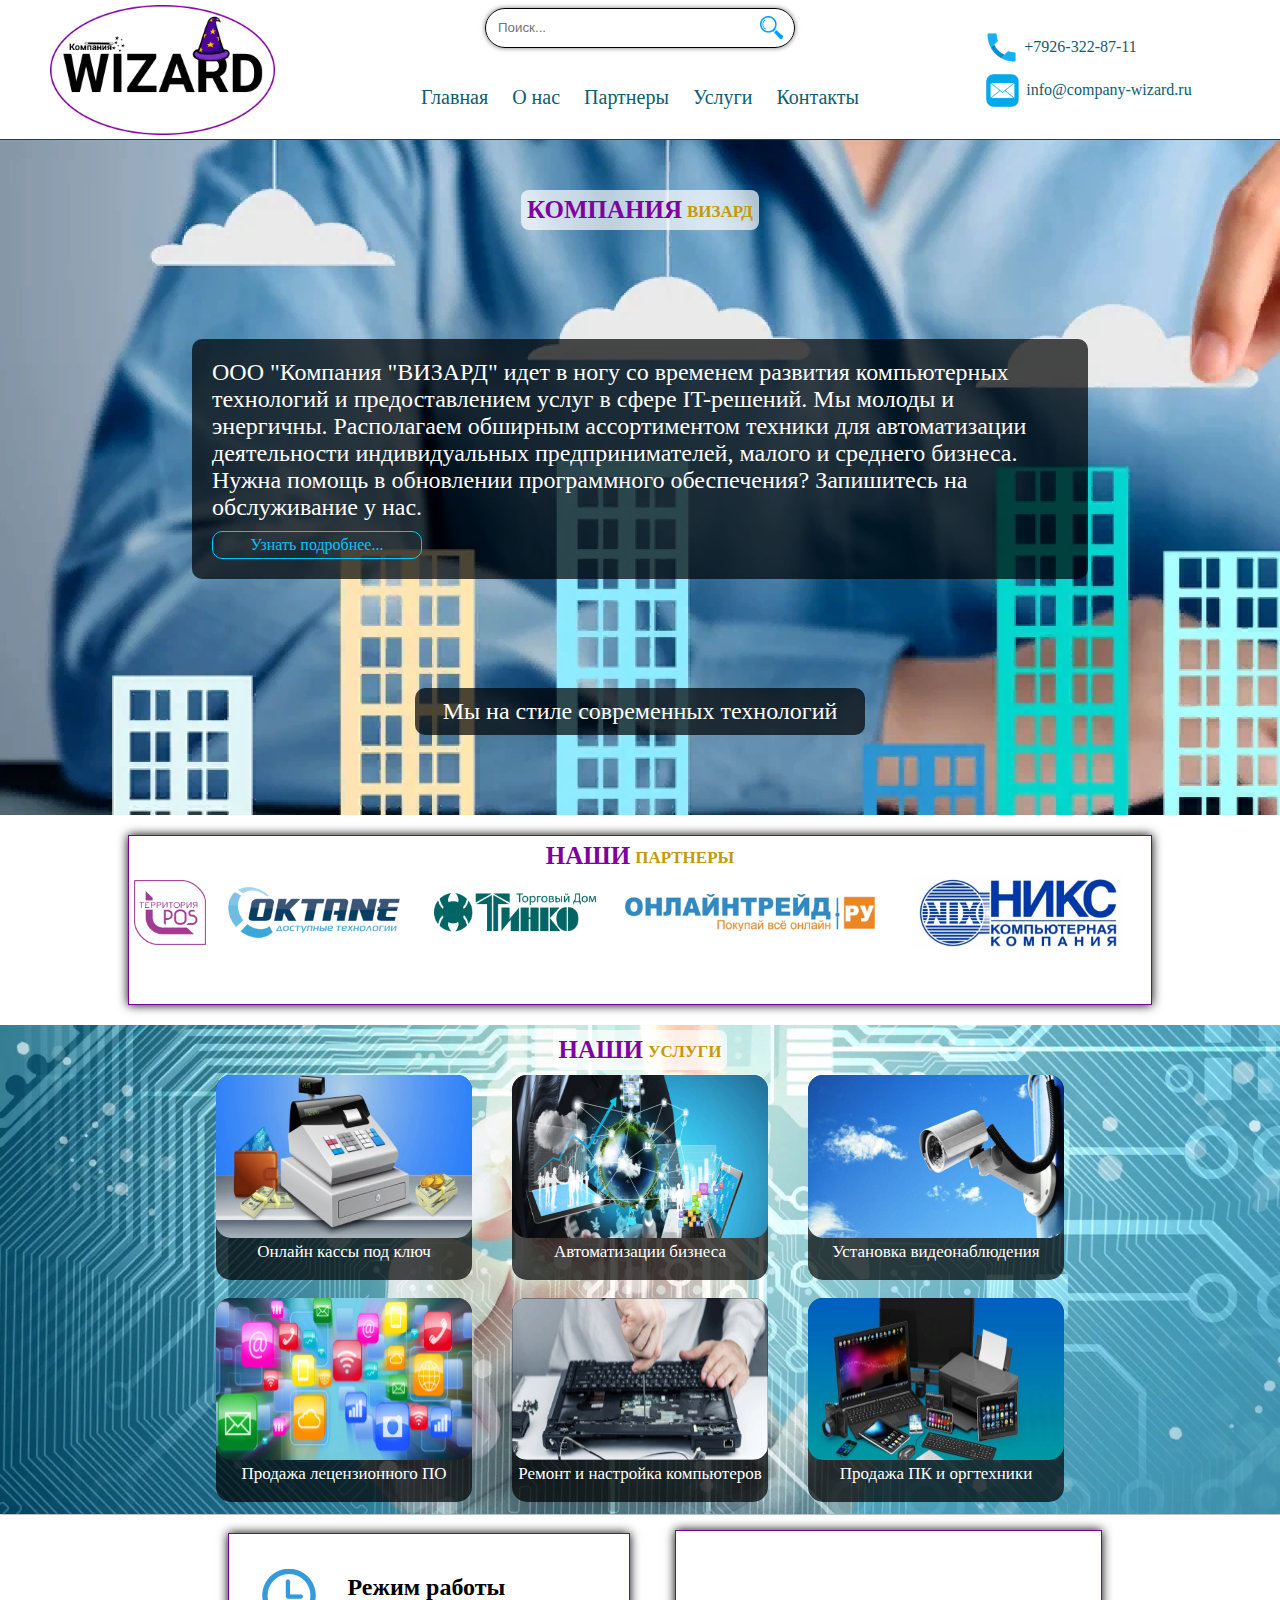
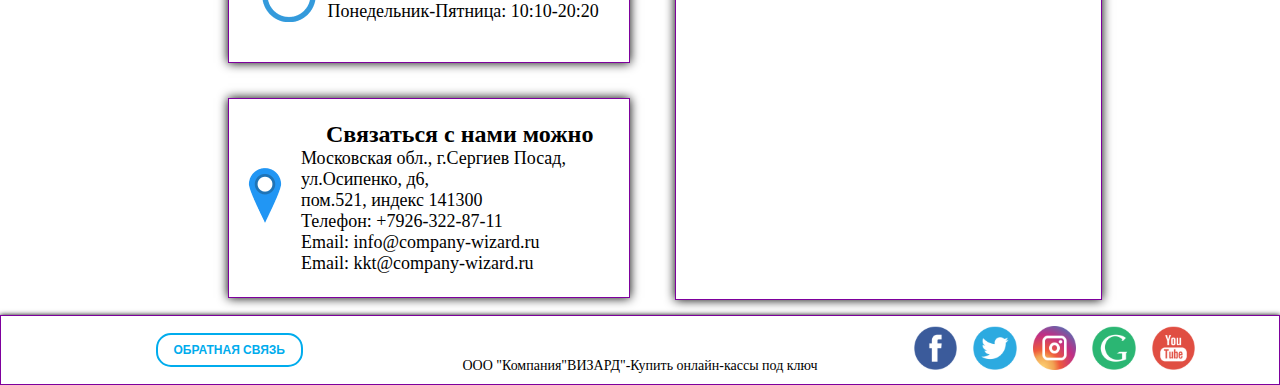
<file: index.html>
<!DOCTYPE html>
<html lang="en">
<head>
    <meta charset="UTF-8">
    <meta name="viewport" content="width=device-width, initial-scale=1.0">
    <link rel="stylesheet" href="style.css">
    <link rel="icon" href="image/favicon.ico" type="image/x-icon">
    <title>Wizard Главная</title>
</head>
<body>
    <div class="wrapper">

        <!-- Шапка -->
        <div class="header">
            <div class="header__logo">
              <a href="index.html"><img src="image/Logo.png"></a>
            </div>
            <div class="header__nav">
                <div class="header__nav__central">
                    <div class="header__seach">
                        <div class="block__seach">
                            <input type="search" name="q" placeholder="Поиск...">
                            <input type="submit" value="">
                        </div>
                    </div>
                    <div class="header__menu">
                        <div class="heder__menu">
                            <ul class="menu clearfix">
                                <li><a class="nav_link" href="index.html">Главная</a></li>
                                <li><a class="nav_link" href="about_us.html">О нас</a></li>
                                <li><a class="nav_link" href="partners.html">Партнеры</a></li>
                                <li><a class="nav_link" href="services.html">Услуги</a></li>
                                <li><a class="nav_link" href="contact.html">Контакты</a></li>
                                <div class="block__seach1">
                                    <input type="search" name="q" placeholder="Поиск...">
                                    <input type="submit" value="">
                                </div> 
                                <div class="menuToggle">
                                    <button class="nav-toggle" id="nav-toggle" type="button">
                                        <span class="nav-toggle__item">Меню</span>
                                    </button>
                                </div> 
                              </ul>
                        </div>
                    </div>                
                </div>
            </div>
            <div class="header__nav__contacts">
                <div class="header__contact__block">
                    <div class="header__contact__number">
                        <img src="image/number.png">
                        <p>+7926-322-87-11</p>
                    </div>
                    <div class="header__contact__email">
                        <img src="image/email.png">
                        <p>info@company-wizard.ru</p>
                    </div>
                </div>
            </div>

           
        </div>


        <!-- Баннер -->
        <div class="introduction">
            <div class="title">
                <p class="title__one">КОМПАНИЯ</p>
                <p class="title__two">ВИЗАРД</p>
            </div>
            <div class="introduction__inform">ООО "Компания "ВИЗАРД" идет в ногу со временем развития компьютерных технологий
                и предоставлением услуг в сфере IT-решений. Мы молоды и энергичны.
                Располагаем обширным ассортиментом техники для автоматизации деятельности
                индивидуальных предпринимателей, малого и среднего бизнеса. Нужна помощь в обновлении
                программного обеспечения? Запишитесь на обслуживание у нас.  <a href="about_us.html" class="glo">Узнать подробнее...</a>
            </div>
            <div class="introduction__tagline">Мы на стиле современных технологий</div>
        </div>

        
        <!-- Партнеры -->
        <div class="Partners">
            <div class="Partners__block">
                <div class="Partners__title">
                    <div class="title">
                        <p class="title__one">НАШИ</p>
                        <p class="title__two">ПАРТНЕРЫ</p>
                    </div>
                </div>
                <div class="Partners__image">
                    <div class="Partners__image__block">  <a href="partners.html"><img src="image/pos.png"></a></div>
                    <div class="Partners__image__block">  <a href="partners.html"><img src="image/oktane.png"></a></div>
                    <div class="Partners__image__block">  <a href="partners.html"><img src="image/тинко.png"></a></div>
                    <div class="Partners__image__block">  <a href="partners.html"><img src="image/онлаинтраид.png"></a></div>
                    <div class="Partners__image__block">  <a href="partners.html"><img src="image/никс.png"></a></div>
                </div>
            </div>
        </div>


        <!-- Услуги -->
        <div class="Services">  
                <div class="title">
                    <p class="title__one">НАШИ</p>
                    <p class="title__two">УСЛУГИ</p>
                </div>
            <div class="Services__block">
                <div class="Services__img"><a href="services.html"><img src="image/кассы.png"></a><p>Онлайн кассы под ключ</p></div>
                <div class="Services__img"><a href="services.html"><img src="image/автоматизация.png"></a><p>Автоматизации бизнеса</p></div>
                <div class="Services__img"><a href="services.html"><img src="image/видеокамеры.png"></a><p>Установка видеонаблюдения</p></div>
                <div class="Services__img"><a href="services.html"><img src="image/по.png"></a><p>Продажа лецензионного ПО</p></div>
                <div class="Services__img"><a href="services.html"><img src="image/ремонт.png"></a><p>Ремонт и настройка компьютеров</p></div>
                <div class="Services__img"><a href="services.html"><img src="image/продажа.png"></a><p>Продажа ПК и оргтехники</p></div>
            </div>
        </div>


        <!-- Контакты -->
        <div class="Contacts">
            <div class="Contacts__block">
                <div class="Contacts__information">
                    <div class="operatingmode">
                        <div class="operatingmode__icon">
                            <img src="image/time.png">
                        </div>
                        <div class="operatingmode__title">
                            <h2>Режим работы</h2>
                            <p>Понедельник-Пятница: 10:10-20:20</p>
                        </div>
                    </div>
                    <div class="communication">
                        <div class="communication__icon">
                            <img src="image/dot.png">
                        </div>
                        <div class="communication__title">
                            <h2>Связаться с нами можно</h2>
                            <p>Московская обл., г.Сергиев Посад, ул.Осипенко, д6,</p>
                            <p>пом.521, индекс 141300</p>
                            <p>Телефон: +7926-322-87-11</p>
                            <p>Email: info@company-wizard.ru</p>
                            <p>Email: kkt@company-wizard.ru</p>
                        </div>
                    </div>
                </div>
                <div class="Contacts__map">
                    <div class="Contacts__map__block" style="max-width: 600px;">
                        <script type="text/javascript" charset="utf-8" async src="https://api-maps.yandex.ru/services/constructor/1.0/js/?um=constructor%3Adc5839a50ec15c1c537e06b3ffe574f67322983a05fea63e01e206985b04cacf&amp;width=100%&amp;height=368&amp;lang=ru_RU&amp;scroll=true"></script>
                    </div>
                </div>
            </div>
        </div>



        <!--Подвал -->
        <div class="Footer">
                <div class="Feedback">
                    <div class="Feedback__button">
                       <a href="javascript:PopUpShow()"> <button class="mail-btn" type="submit">Обратная связь</button></a>
                    </div>
                </div>
                <div class="Copyright">
                    <p>ООО "Компания"ВИЗАРД"-Купить онлайн-кассы под ключ </p>
                </div>
                <div class="Social_networks">
                    <ul>
                        <li class="icon facebook"><a href="https://ru-ru.facebook.com/"><img src="image/facebook.svg" class="iconr"></a></li>
                        <li class="icon twitter"><a href="https://twitter.com/explore"><img src="image/twitter.svg" class="iconr"></a></li>
                        <li class="icon instagram"><a href="https://www.instagram.com/"><img src="image/instagram.svg" class="iconr"></a></li>
                        <li class="icon google"><a href="https://www.google.com/intl/ru/gmail/about/"><img src="image/google.svg" class="iconr"></a></li>
                        <li class="icon youtube"><a href="https://www.youtube.com/"><img src="image/youtube.svg" class="iconr"></a></li>
                    </ul>
                </div>
        </div>



    
        <!-- Всплывающее окно обратной связи  -->
        <div class="Feedback__form" id="form1">
            <div class="Feedback__form__content">
                <div class="Feedback__form__close">
                    <a href="javascript:PopUpHide()"><img src="image/close.png"></a>
                </div>
                <div class="Feedback__form__input">
                    <p>Имя</p>
                    <input id="name" class="txt" name="name" type="name" placeholder=" ">
                    <p>E-mail </p>
                    <input id="email" class="txt" name="email" type="email" placeholder=" "> 
                    <p>Телефон</p>
                    <input id="phone" class="txt" name="phone" type="phone" placeholder=" "> 
                    <p>Тема</p>
                    <input id="phone" class="txt" name="phone" type="phone" placeholder=" "> 
                    <p>Сообщение</p>
                    <textarea id="msg" class="txtarea" name="msg" placeholder=" "></textarea>
                    <br>
                    <a href="#" class="glo">Отправить</a>
                </div>
            </div>
        </div>
       

    </div>
</body>
<script src="https://ajax.googleapis.com/ajax/libs/jquery/3.1.1/jquery.min.js"></script>
<script src="main.js"></script>
<script>

    // Всплывающее окно обратной связи
   $(document).ready(function(){
    PopUpHide();
    });
    function PopUpShow(){
        $("#form1").show();
    }
    function PopUpHide(){
        $("#form1").hide();
    }
    
</script>
</html>
</file>
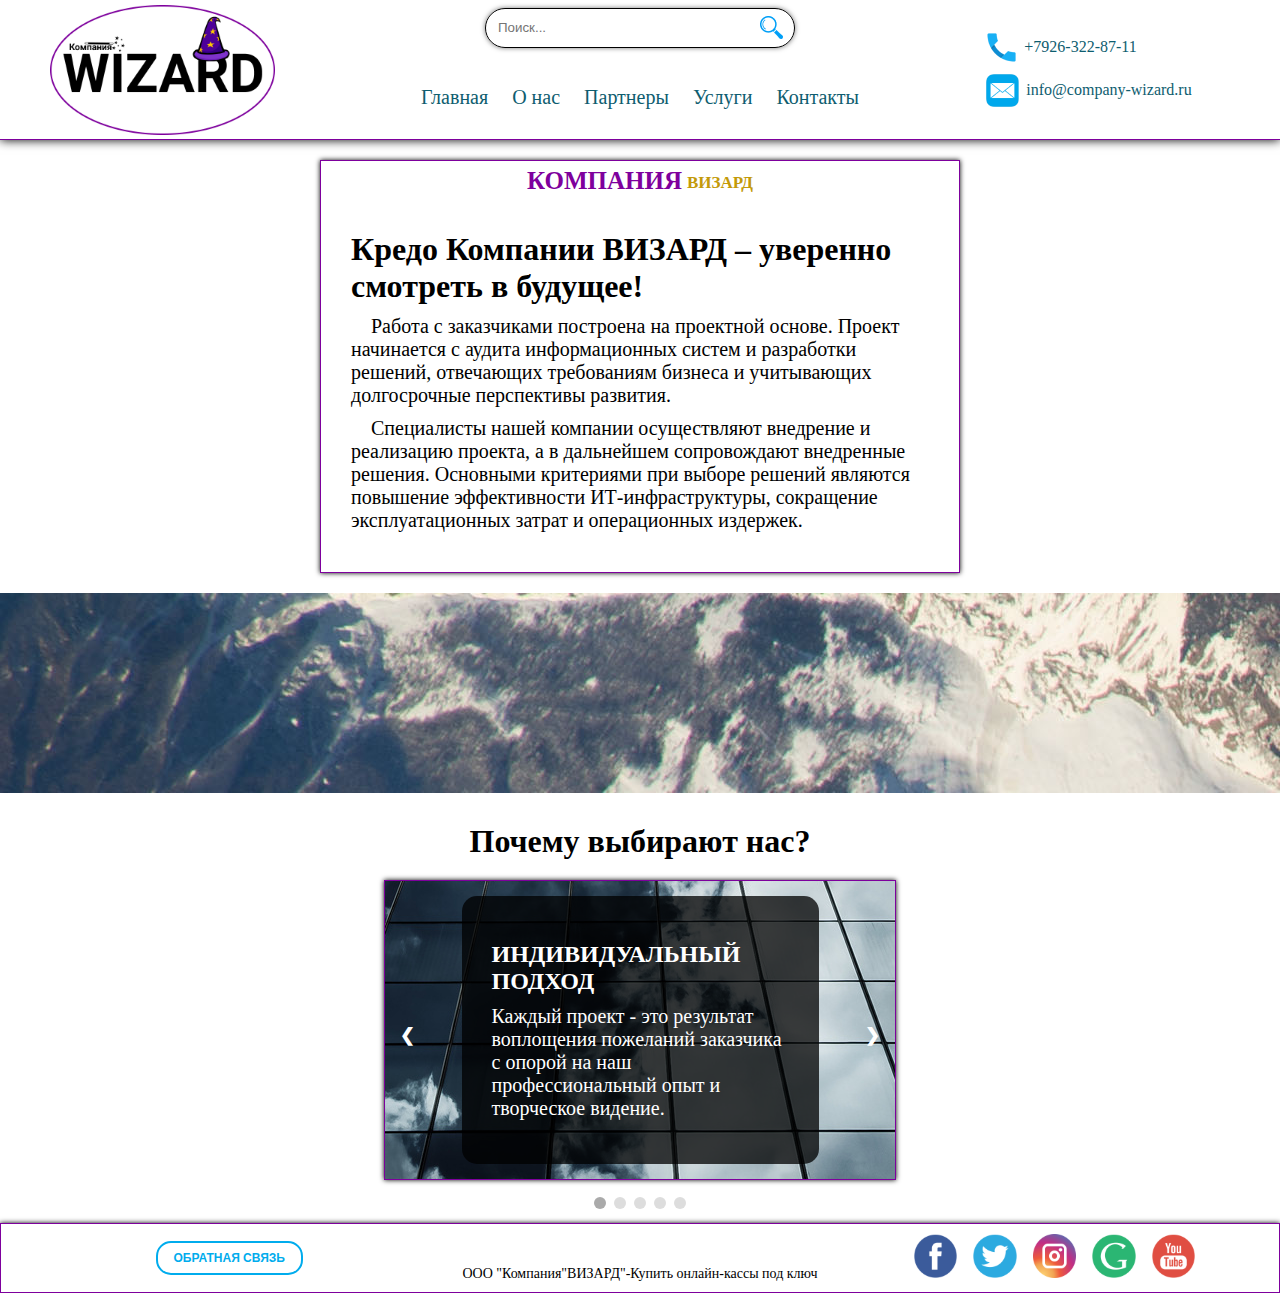
<file: about_us.html>
<!DOCTYPE html>
<html lang="en">
<head>
    <meta charset="UTF-8">
    <meta name="viewport" content="width=device-width, initial-scale=1.0">
    <link rel="icon" href="image/favicon.ico" type="image/x-icon">
    <link rel="stylesheet" href="style.css">
    <title>О нас</title>
</head>
<body>
    <div class="wrapper">

         <!-- Шапка -->
         <div class="header">
            <div class="header__logo">
              <a href="index.html"><img src="image/Logo.png"></a>
            </div>
            <div class="header__nav">
                <div class="header__nav__central">
                    <div class="header__seach">
                        <div class="block__seach">
                            <input type="search" name="q" placeholder="Поиск...">
                            <input type="submit" value="">
                        </div>
                    </div>
                    <div class="header__menu">
                        <div class="heder__menu">
                            <ul class="menu clearfix">
                                <li><a class="nav_link" href="index.html">Главная</a></li>
                                <li><a class="nav_link" href="about_us.html">О нас</a></li>
                                <li><a class="nav_link" href="partners.html">Партнеры</a></li>
                                <li><a class="nav_link" href="services.html">Услуги</a></li>
                                <li><a class="nav_link" href="contact.html">Контакты</a></li>
                                <div class="block__seach1">
                                    <input type="search" name="q" placeholder="Поиск...">
                                    <input type="submit" value="">
                                </div>
                              </ul>
                        </div>
                    </div>                
                </div>
            </div>
            <div class="header__nav__contacts">
                <div class="header__contact__block">
                    <div class="header__contact__number">
                        <img src="image/number.png">
                        <p>+7926-322-87-11</p>
                    </div>
                    <div class="header__contact__email">
                        <img src="image/email.png">
                        <p>info@company-wizard.ru</p>
                    </div>
                </div>
            </div>

            
            <div class="menuToggle">
                <a href="#"><img src="image/menu.png"></a>
            </div> 
        </div>


        <!-- О нас -->
        <div class="About_us">
            <div class="About_us__content">
                <div class="About_us__title">
                    <div class="title">
                        <p class="title__one">КОМПАНИЯ</p>
                        <p class="title__two">ВИЗАРД</p>
                    </div>
                </div>
                <div class="About_us__text">
                    <h1>Кредо Компании ВИЗАРД – уверенно смотреть в будущее!</h1>
                    <p>Работа с заказчиками построена на проектной основе.
                     Проект начинается с аудита информационных систем и разработки решений,
                    отвечающих требованиям бизнеса и учитывающих долгосрочные перспективы развития.</p>
                    <p>Специалисты нашей компании осуществляют внедрение и реализацию проекта,
                     а в дальнейшем сопровождают внедренные решения. Основными критериями при выборе 
                     решений являются повышение эффективности ИТ-инфраструктуры, сокращение эксплуатационных
                    затрат и операционных издержек.</p>
                </div>
            </div>
        </div>

        <!-- Панорама -->
        <div class="View"></div>

        <!-- Слайдер" -->
        <div class="Choose_us">
            <div class="Choose_us_title">
                <h1>Почему выбирают нас?</h1>
            </div>
            <div class="slider">
                <div class="item">
                    <div class="slider__block">
                        <div class="slider__block__ramka">
                            <h2>ИНДИВИДУАЛЬНЫЙ ПОДХОД</h2>
                            <p>Каждый проект - это результат воплощения пожеланий заказчика с опорой на
                            наш профессиональный опыт и творческое видение.</p>
                        </div>
                    </div>
                </div>
                <div class="item">
                    <div class="slider__block">
                        <div class="slider__block__ramka">
                            <h2>ДОСТУПНЫЕ ЦЕНЫ</h2>
                            <p>Мы исходим из тех задач, которые перед нами ставит клиент.
                             Думаем о том, как рационально использовать бюджет на реализацию и
                             создать уникальный дизайн под конкретную задачу.</p>
                        </div>
                    </div>
                </div>
                <div class="item">
                    <div class="slider__block">
                        <div class="slider__block__ramka">
                            <h2>КРЕАТИВНЫЕ ИДЕИ</h2>
                            <p>В каждом нашем проекте заложен уникальный смысл и авторская идея.
                                И поэтому среди наших работ Вы не найдете двух одинаковых зданий или интерьеров.
                                Создавая различные проекты для людей, мы меняем их жизнь к лучшему.</p>
                        </div>
                    </div>
                </div>
                <div class="item">
                    <div class="slider__block">
                        <div class="slider__block__ramka">
                            <h2>ПРОФЕССИОНАЛИЗМ</h2>
                            <p>У нас высокопрофессиональная команда архитекторов, дизайнеров.
                                Ваш проект в надежных руках.</p>
                        </div>
                    </div>
                </div>
                <div class="item">
                    <div class="slider__block">
                        <div class="slider__block__ramka">
                            <h2>СОБЛЮДЕНИЕ СРОКОВ</h2>
                            <p>Одним из наиболее важных критериев в работе над проектом является
                             соблюдение оговоренных сроков на проектирование и реализацию проекта.</p>
                        </div>
                    </div>
                </div>
            
                <a class="prev" onclick="minusSlide()">&#10094;</a>
                <a class="next" onclick="plusSlide()">&#10095;</a>
            </div>
            
            <div class="slider-dots">
                <span class="slider-dots_item" onclick="currentSlide(1)"></span> 
                <span class="slider-dots_item" onclick="currentSlide(2)"></span> 
                <span class="slider-dots_item" onclick="currentSlide(3)"></span>
                <span class="slider-dots_item" onclick="currentSlide(4)"></span> 
                <span class="slider-dots_item" onclick="currentSlide(5)"></span> 

            </div>
        </div>

        <!--Подвал -->
        <div class="Footer">
            <div class="Feedback">
                <div class="Feedback__button">
                    <a href="javascript:PopUpShow()"> <button class="mail-btn" type="submit">Обратная связь</button></a>
                </div>
            </div>
            <div class="Copyright">
                <p>ООО "Компания"ВИЗАРД"-Купить онлайн-кассы под ключ </p>
            </div>
            <div class="Social_networks">
                <ul>
                    <li class="icon facebook"><a href="https://ru-ru.facebook.com/"><img src="image/facebook.svg" class="iconr"></a></li>
                    <li class="icon twitter"><a href="https://twitter.com/explore"><img src="image/twitter.svg" class="iconr"></a></li>
                    <li class="icon instagram"><a href="https://www.instagram.com/"><img src="image/instagram.svg" class="iconr"></a></li>
                    <li class="icon google"><a href="https://www.google.com/intl/ru/gmail/about/"><img src="image/google.svg" class="iconr"></a></li>
                    <li class="icon youtube"><a href="https://www.youtube.com/"><img src="image/youtube.svg" class="iconr"></a></li>
                </ul>
            </div>
        </div>

        <!-- Всплывающее окно обратной связи  -->
        <div class="Feedback__form" id="form1">
            <div class="Feedback__form__content">
                <div class="Feedback__form__close">
                    <a href="javascript:PopUpHide()"><img src="image/close.png"></a>
                </div>
                <div class="Feedback__form__input">
                    <p>Имя</p>
                    <input id="name" class="txt" name="name" type="name" placeholder=" ">
                    <p>E-mail </p>
                    <input id="email" class="txt" name="email" type="email" placeholder=" "> 
                    <p>Телефон</p>
                    <input id="phone" class="txt" name="phone" type="phone" placeholder=" "> 
                    <p>Тема</p>
                    <input id="phone" class="txt" name="phone" type="phone" placeholder=" "> 
                    <p>Сообщение</p>
                    <textarea id="msg" class="txtarea" name="msg" placeholder=" "></textarea>
                    <br>
                    <a href="#" class="glo">Отправить</a>
                </div>
            </div>
        </div>
   
    </div>
</body>
<script src="https://ajax.googleapis.com/ajax/libs/jquery/3.1.1/jquery.min.js"></script>
<script src="main.js"></script>
<script>
    $(document).ready(function(){
        PopUpHide();
    });
    function PopUpShow(){
        $("#form1").show();
    }
    function PopUpHide(){
        $("#form1").hide();
    }
</script>
</html>
</file>
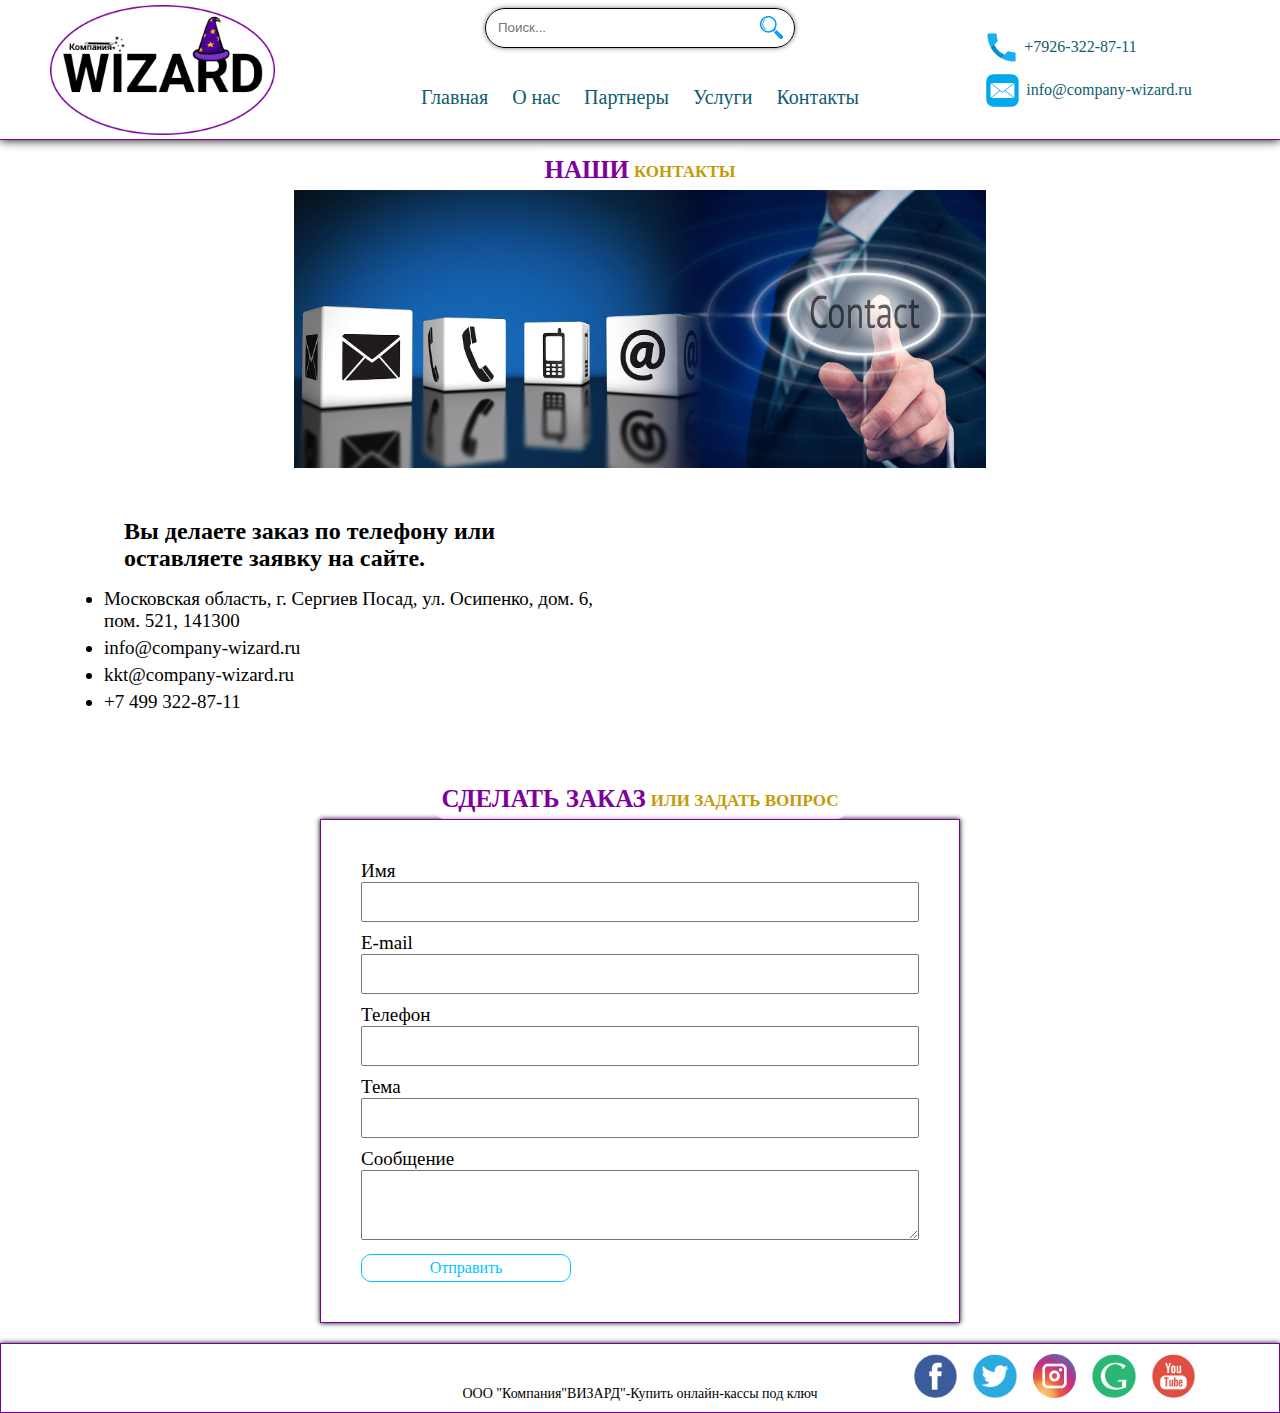
<file: contact.html>
<!DOCTYPE html>
<html lang="en">
<head>
    <meta charset="UTF-8">
    <meta name="viewport" content="width=device-width, initial-scale=1.0">
    <link rel="stylesheet" href="style.css">
    <link rel="icon" href="image/favicon.ico" type="image/x-icon">
    <title>О нас</title>
</head>
<body>
    <div class="wrapper">

         <!-- Шапка -->
         <div class="header">
            <div class="header__logo">
              <a href="index.html"><img src="image/Logo.png"></a>
            </div>
            <div class="header__nav">
                <div class="header__nav__central">
                    <div class="header__seach">
                        <div class="block__seach">
                            <input type="search" name="q" placeholder="Поиск...">
                            <input type="submit" value="">
                        </div>
                    </div>
                    <div class="header__menu">
                        <div class="heder__menu">
                            <ul class="menu clearfix">
                                <li><a class="nav_link" href="index.html">Главная</a></li>
                                <li><a class="nav_link" href="about_us.html">О нас</a></li>
                                <li><a class="nav_link" href="partners.html">Партнеры</a></li>
                                <li><a class="nav_link" href="services.html">Услуги</a></li>
                                <li><a class="nav_link" href="contact.html">Контакты</a></li>
                                <div class="block__seach1">
                                    <input type="search" name="q" placeholder="Поиск...">
                                    <input type="submit" value="">
                                </div>
                              </ul>
                        </div>
                    </div>                
                </div>
            </div>
            <div class="header__nav__contacts">
                <div class="header__contact__block">
                    <div class="header__contact__number">
                        <img src="image/number.png">
                        <p>+7926-322-87-11</p>
                    </div>
                    <div class="header__contact__email">
                        <img src="image/email.png">
                        <p>info@company-wizard.ru</p>
                    </div>
                </div>
            </div>

            
            <div class="menuToggle">
                <a href="#"><img src="image/menu.png"></a>
            </div> 
        </div>



        <div class="Our_services__title">
            <div class="title">
                <p class="title__one">НАШИ</p>
                <p class="title__two">КОНТАКТЫ</p>
            </div>
        </div>
        <!-- Наши контакты -->
        <div class="Location">
            <div class="Location__block">
                <div class="Location__image">
                    <img src="image/Contact.jpg">
                </div>

                <div class="Location__address">
                    <div class="Location__address__text">
                        <h2>Вы делаете заказ по телефону или оставляете заявку на сайте.</h2>
                        <ul>
                            <li>Московская область, г. Сергиев Посад, ул. Осипенко, дом. 6, пом. 521, 141300</li>
                            <li>info@company-wizard.ru</li>
                            <li>kkt@company-wizard.ru</li>
                            <li>+7 499 322-87-11</li>
                        </ul>
                    </div>
                    <div class="Location__address__map"> 
                        <script type="text/javascript" charset="utf-8" async src="https://api-maps.yandex.ru/services/constructor/1.0/js/?um=constructor%3Adc5839a50ec15c1c537e06b3ffe574f67322983a05fea63e01e206985b04cacf&amp;width=100%&amp;height=250&amp;lang=ru_RU&amp;scroll=true"></script>
                    </div>
                </div>
            </div>
        </div>

        <!-- обратная связь -->
        <div class="Our_services__title">
            <div class="title">
                <p class="title__one">СДЕЛАТЬ ЗАКАЗ</p>
                <p class="title__two">ИЛИ ЗАДАТЬ ВОПРОС</p>
            </div>
        </div>

        <div class="Request">
            <div class="Request__form">
                <p>Имя</p>
                <input id="name" class="txt" name="name" type="name" placeholder=" ">
                <p>E-mail </p>
                <input id="email" class="txt" name="email" type="email" placeholder="">
                <p>Телефон</p>
                <input id="phone" class="txt" name="phone" type="phone" placeholder=" "> 
                <p>Тема</p>
                <input id="phone" class="txt" name="phone" type="phone" placeholder=" "> 
                <p>Сообщение</p>
                <textarea id="msg" class="txtarea" name="msg" placeholder=" "></textarea>
                <br>
                <a href="#" class="glo">Отправить</a>
            </div>
        </div>

        
        <!--Подвал -->
        <div class="Footer">
            <div class="Feedback">
                <div class="Feedback__button">
                  
                </div>
            </div>
            <div class="Copyright">
                <p>ООО "Компания"ВИЗАРД"-Купить онлайн-кассы под ключ </p>
            </div>
            <div class="Social_networks">
                <ul>
                    <li class="icon facebook"><a href="https://ru-ru.facebook.com/"><img src="image/facebook.svg" class="iconr"></a></li>
                    <li class="icon twitter"><a href="https://twitter.com/explore"><img src="image/twitter.svg" class="iconr"></a></li>
                    <li class="icon instagram"><a href="https://www.instagram.com/"><img src="image/instagram.svg" class="iconr"></a></li>
                    <li class="icon google"><a href="https://www.google.com/intl/ru/gmail/about/"><img src="image/google.svg" class="iconr"></a></li>
                    <li class="icon youtube"><a href="https://www.youtube.com/"><img src="image/youtube.svg" class="iconr"></a></li>
                </ul>
            </div>
        </div>
    </div>
</body>
<script src="https://ajax.googleapis.com/ajax/libs/jquery/3.1.1/jquery.min.js"></script>
<script src="main.js"></script>

</html>
</file>
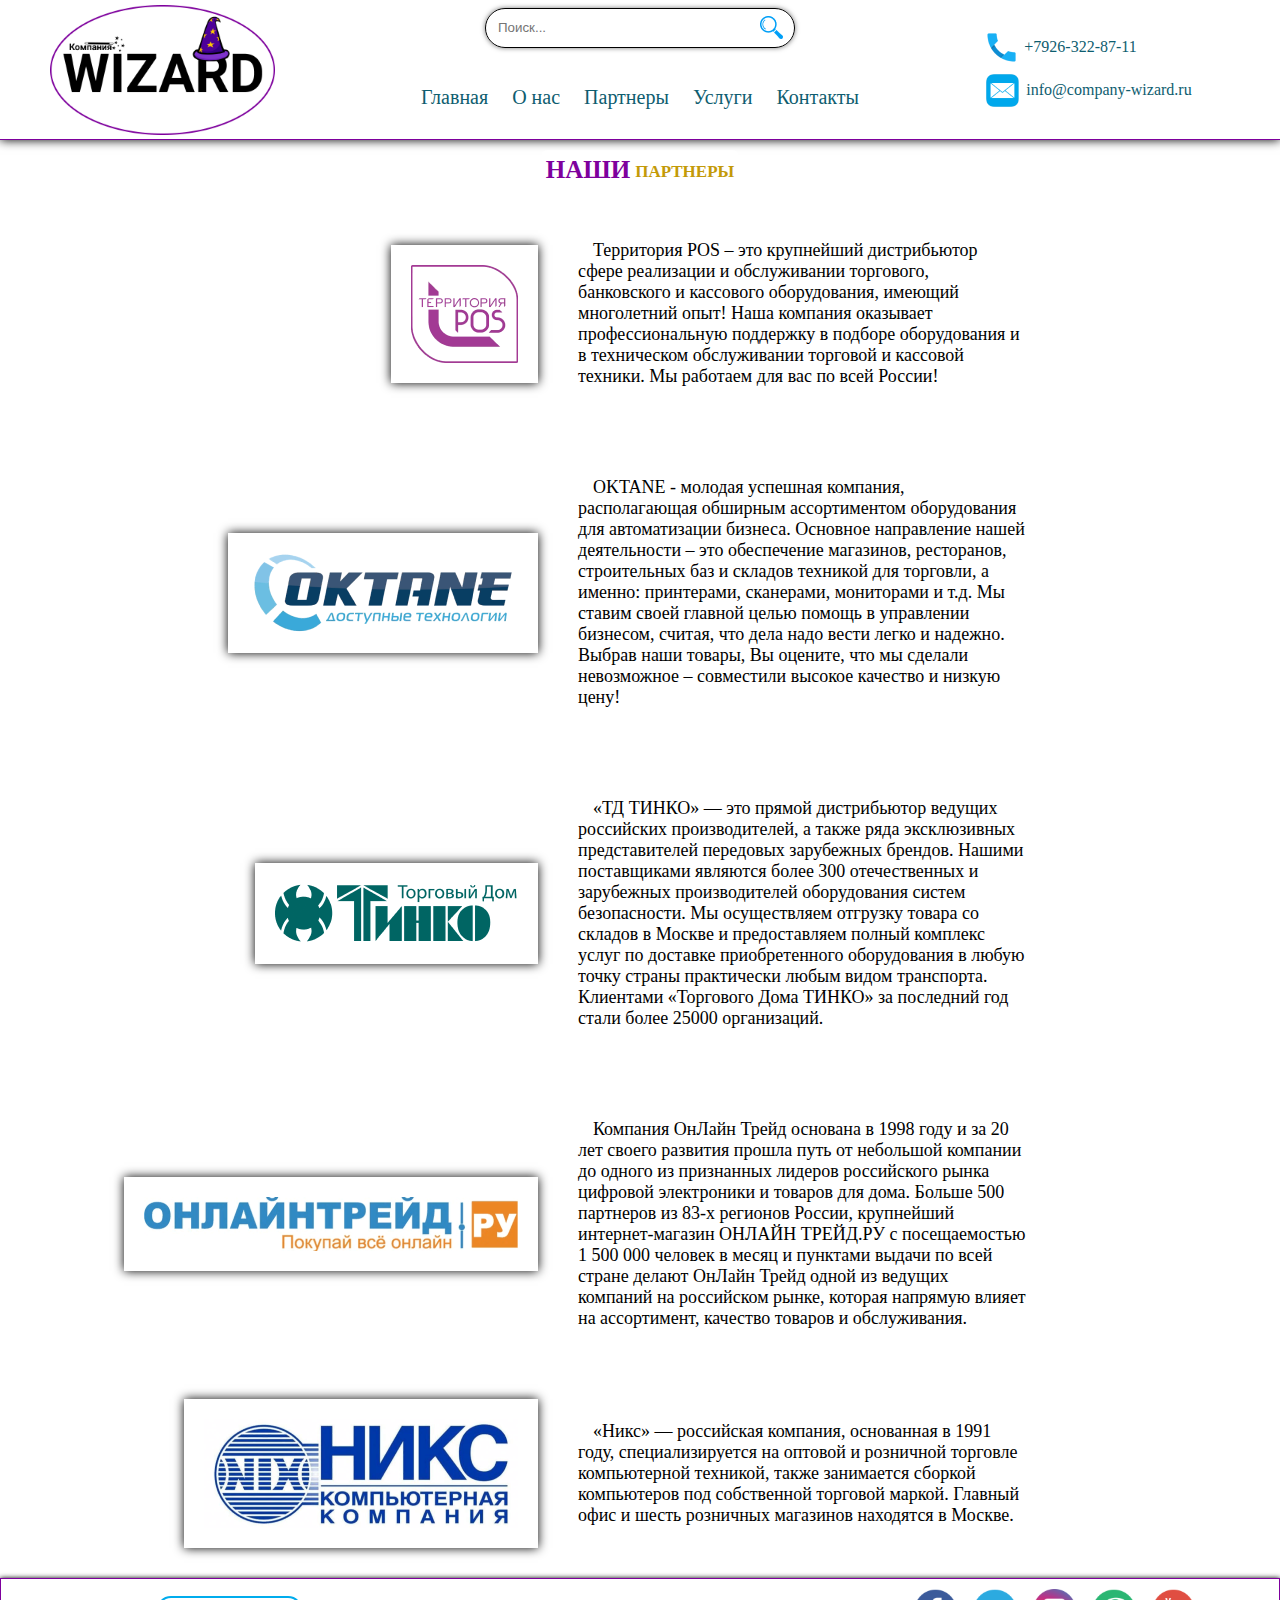
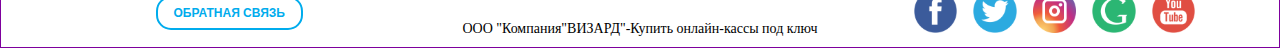
<file: partners.html>
<!DOCTYPE html>
<html lang="en">
<head>
    <meta charset="UTF-8">
    <meta name="viewport" content="width=device-width, initial-scale=1.0">
    <link rel="stylesheet" href="style.css">
    <link rel="icon" href="image/favicon.ico" type="image/x-icon">
    <title>Wizard Главная</title>
</head>
<body>
    <div class="wrapper">

        <!-- Шапка -->
        <div class="header">
            <div class="header__logo">
              <a href="index.html"><img src="image/Logo.png"></a>
            </div>
            <div class="header__nav">
                <div class="header__nav__central">
                    <div class="header__seach">
                        <div class="block__seach">
                            <input type="search" name="q" placeholder="Поиск...">
                            <input type="submit" value="">
                        </div>
                    </div>
                    <div class="header__menu">
                        <div class="heder__menu">
                            <ul class="menu clearfix">
                                <li><a class="nav_link" href="index.html">Главная</a></li>
                                <li><a class="nav_link" href="about_us.html">О нас</a></li>
                                <li><a class="nav_link" href="partners.html">Партнеры</a></li>
                                <li><a class="nav_link" href="services.html">Услуги</a></li>
                                <li><a class="nav_link" href="contact.html">Контакты</a></li>
                                <div class="block__seach1">
                                    <input type="search" name="q" placeholder="Поиск...">
                                    <input type="submit" value="">
                                </div>
                              </ul>
                        </div>
                    </div>                
                </div>
            </div>
            <div class="header__nav__contacts">
                <div class="header__contact__block">
                    <div class="header__contact__number">
                        <img src="image/number.png">
                        <p>+7926-322-87-11</p>
                    </div>
                    <div class="header__contact__email">
                        <img src="image/email.png">
                        <p>info@company-wizard.ru</p>
                    </div>
                </div>
            </div>

            
            <div class="menuToggle">
                <a href="#"><img src="image/menu.png"></a>
            </div> 
        </div>


        <div class="Our_services__title">
            <div class="title">
                <p class="title__one">НАШИ</p>
                <p class="title__two">ПАРТНЕРЫ</p>
            </div>
        </div>
        <!-- Партнеры -->
        <div class="Companions">
            <div class="Companions__block">
                <div class="Companions__inform">
                    <div class=" Companions__image__block1"><img src="image/pos.png"></div>
                    <div class="Companions__text"> <p>Территория POS – это крупнейший дистрибьютор сфере реализации
                         и обслуживании торгового, банковского и кассового оборудования, имеющий многолетний опыт! 
                         Наша компания оказывает профессиональную поддержку в подборе оборудования и в техническом
                          обслуживании торговой и кассовой техники. Мы работаем для вас по всей России!</p></div>
                   
                </div>
                <div class="Companions__inform">
                    <div class="Companions__image__block1"><img src="image/oktane.png"></div>
                    <div class="Companions__text"><p>OKTANE - молодая успешная компания, располагающая обширным 
                        ассортиментом оборудования для автоматизации бизнеса. Основное направление нашей деятельности – 
                        это обеспечение магазинов, ресторанов, строительных баз и складов техникой для торговли,
                         а именно: принтерами, сканерами, мониторами и т.д. Мы ставим своей главной целью помощь 
                         в управлении бизнесом, считая, что дела надо вести легко и надежно. Выбрав наши товары, 
                         Вы оцените, что мы сделали невозможное – совместили высокое качество и низкую цену!</p></div>
                </div>
                <div class="Companions__inform">
                     <div class="Companions__image__block1"><img src="image/тинко.png"></div>
                     <div class="Companions__text"><p>«ТД ТИНКО» — это прямой дистрибьютор ведущих российских производителей,
                          а также ряда эксклюзивных представителей передовых зарубежных брендов. Нашими поставщиками являются
                           более 300 отечественных и зарубежных производителей оборудования систем безопасности.
                            Мы осуществляем отгрузку товара со складов в Москве и предоставляем полный комплекс услуг
                             по доставке приобретенного оборудования в любую точку страны практически любым видом транспорта.
                              Клиентами «Торгового Дома ТИНКО» за последний год стали более 25000 организаций.</p></div>
                </div>
                <div class="Companions__inform">
                     <div class="Companions__image__block1"><img src="image/онлаинтраид.png"></div>
                     <div class="Companions__text"><p>Компания ОнЛайн Трейд основана в 1998 году и за 20 лет своего развития
                          прошла путь от небольшой компании до одного из признанных лидеров российского рынка цифровой электроники
                           и товаров для дома. Больше 500 партнеров из 83-х регионов России, крупнейший интернет-магазин
                            ОНЛАЙН ТРЕЙД.РУ с посещаемостью 1 500 000 человек в месяц и пунктами выдачи по всей стране делают
                             ОнЛайн Трейд одной из ведущих компаний на российском рынке, которая напрямую влияет на ассортимент,
                              качество товаров и обслуживания.</p></div>
                </div>
                <div class="Companions__inform">
                   <div class="Companions__image__block1 "><img src="image/никс.png"></div>
                   <div class="Companions__text"><p>«Никс» — российская компания, основанная в 1991 году, специализируется на
                        оптовой и розничной торговле компьютерной техникой, также занимается сборкой компьютеров под собственной
                         торговой маркой. Главный офис и шесть розничных магазинов находятся в Москве.</p></div>
                </div>
            </div>
        </div>

        
          <!--Подвал -->
          <div class="Footer">
            <div class="Feedback">
                <div class="Feedback__button">
                    <a href="javascript:PopUpShow()"> <button class="mail-btn" type="submit">Обратная связь</button></a>
                </div>
            </div>
            <div class="Copyright">
                <p>ООО "Компания"ВИЗАРД"-Купить онлайн-кассы под ключ </p>
            </div>
            <div class="Social_networks">
                <ul>
                    <li class="icon facebook"><a href="https://ru-ru.facebook.com/"><img src="image/facebook.svg" class="iconr"></a></li>
                    <li class="icon twitter"><a href="https://twitter.com/explore"><img src="image/twitter.svg" class="iconr"></a></li>
                    <li class="icon instagram"><a href="https://www.instagram.com/"><img src="image/instagram.svg" class="iconr"></a></li>
                    <li class="icon google"><a href="https://www.google.com/intl/ru/gmail/about/"><img src="image/google.svg" class="iconr"></a></li>
                    <li class="icon youtube"><a href="https://www.youtube.com/"><img src="image/youtube.svg" class="iconr"></a></li>
                </ul>
            </div>
    </div>




    <!-- Всплывающее окно обратной связи  -->
    <div class="Feedback__form" id="form1">
        <div class="Feedback__form__content">
            <div class="Feedback__form__close">
                <a href="javascript:PopUpHide()"><img src="image/close.png"></a>
            </div>
            <div class="Feedback__form__input">
                <p>Имя</p>
                <input id="name" class="txt" name="name" type="name" placeholder=" ">
                <p>E-mail </p>
                <input id="email" class="txt" name="email" type="email" placeholder=" "> 
                <p>Телефон</p>
                <input id="phone" class="txt" name="phone" type="phone" placeholder=" "> 
                <p>Тема</p>
                <input id="phone" class="txt" name="phone" type="phone" placeholder=" "> 
                <p>Сообщение</p>
                <textarea id="msg" class="txtarea" name="msg" placeholder=" "></textarea>
                <br>
                <a href="#" class="glo">Отправить</a>
            </div>
        </div>
    </div>
   

</div>
</body>
<script src="https://ajax.googleapis.com/ajax/libs/jquery/3.1.1/jquery.min.js"></script>
<script src="main.js"></script>
<script>

// Всплывающее окно обратной связи
    $(document).ready(function(){
    PopUpHide();
    });
    function PopUpShow(){
        $("#form1").show();
    }
    function PopUpHide(){
        $("#form1").hide();
    }

</script>
</html>
</file>
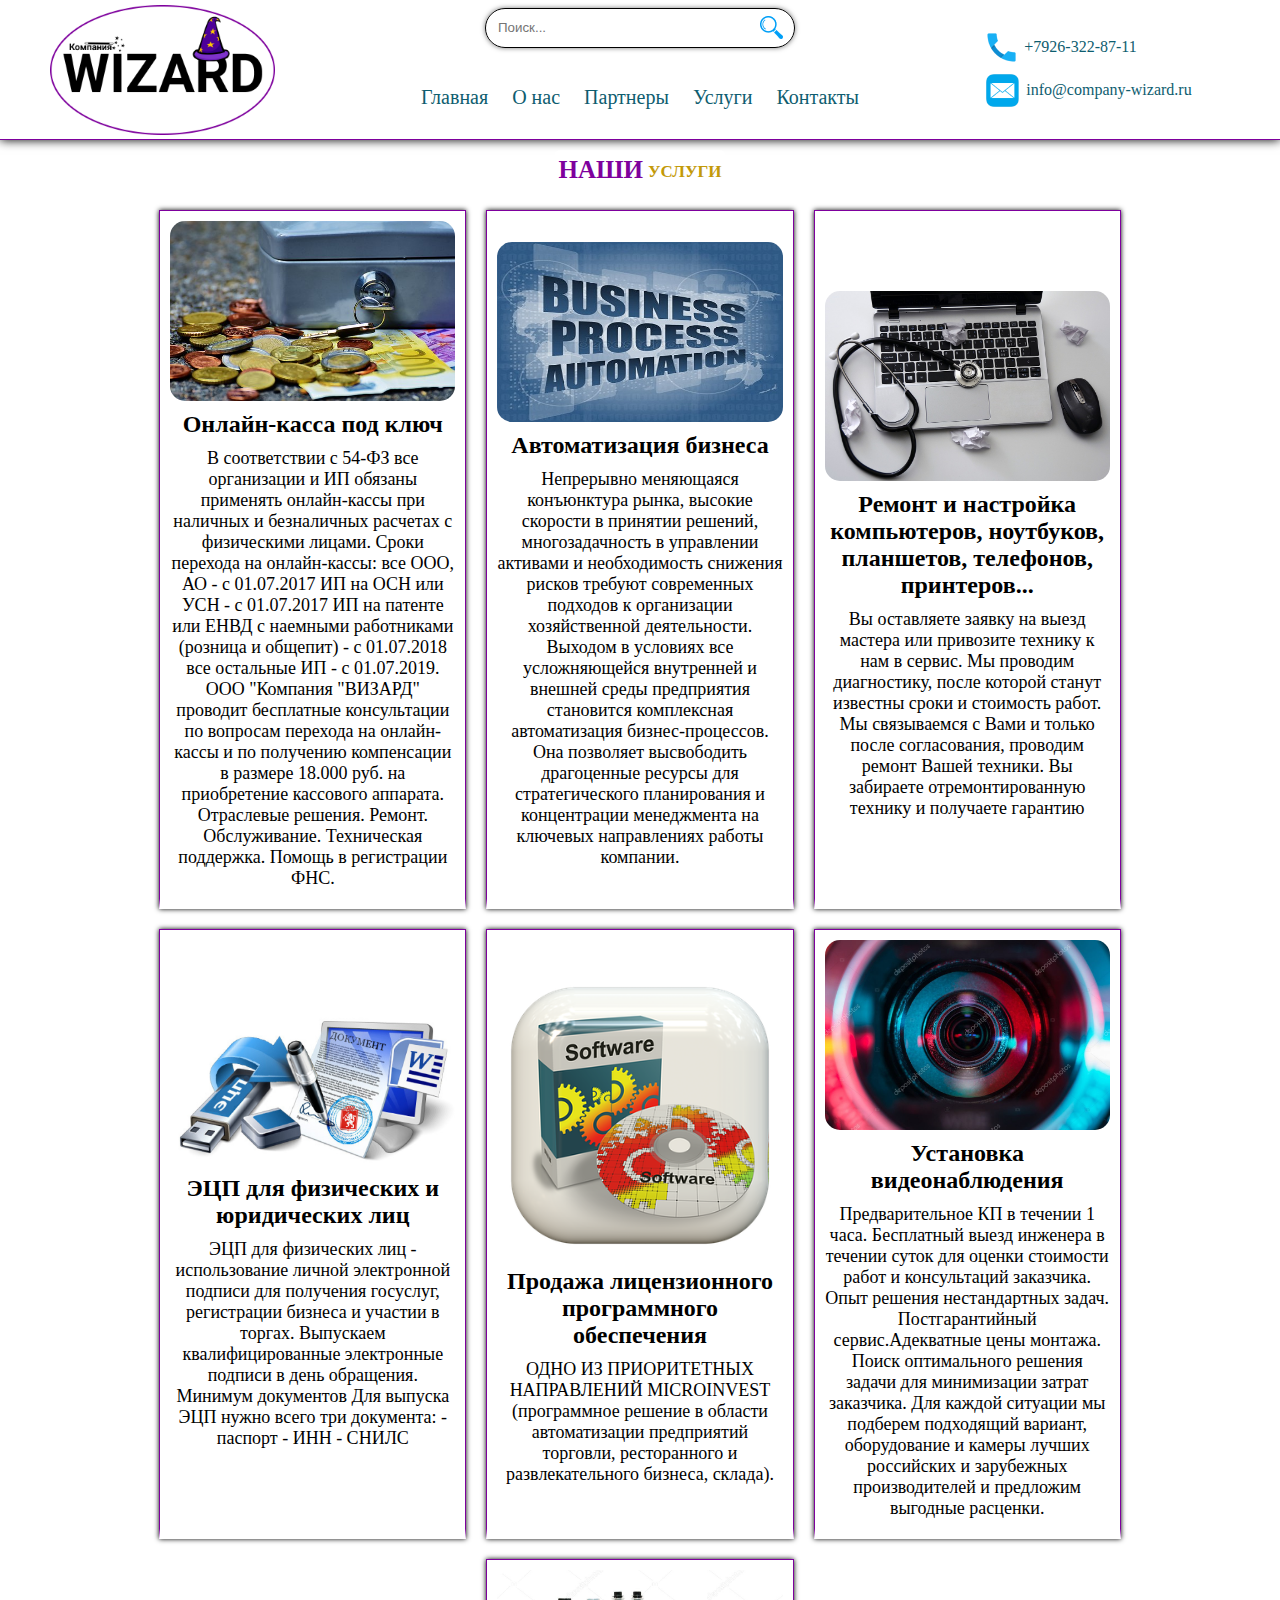
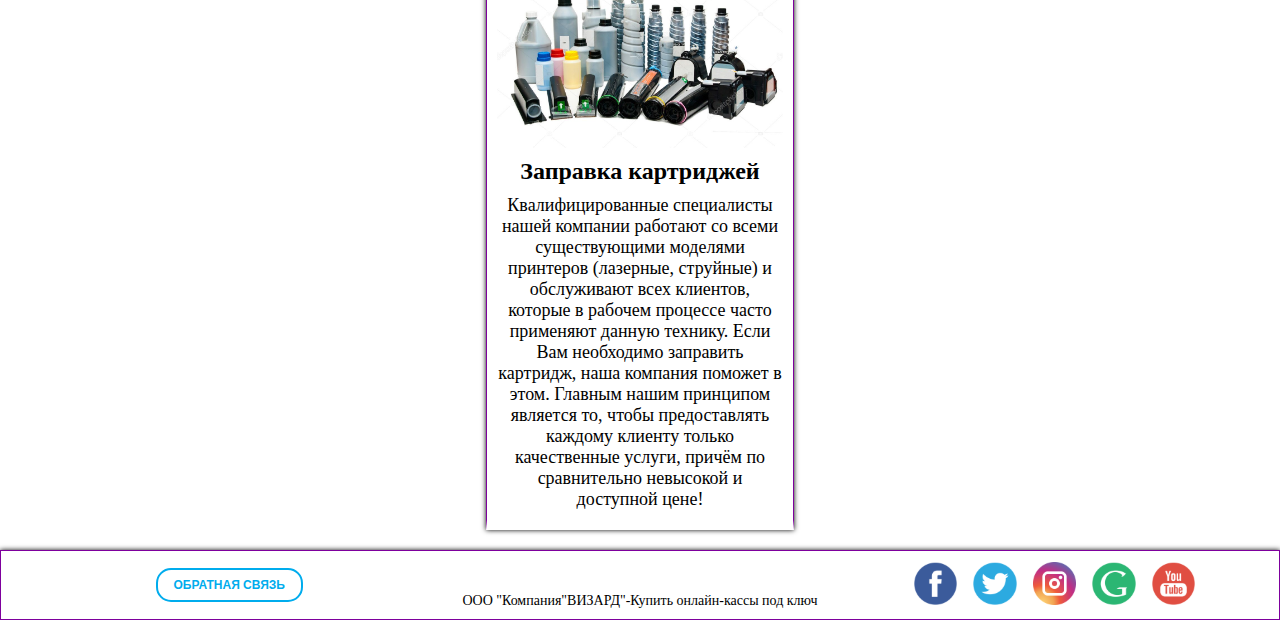
<file: services.html>
<!DOCTYPE html>
<html lang="en">
<head>
    <meta charset="UTF-8">
    <meta name="viewport" content="width=device-width, initial-scale=1.0">
    <link rel="stylesheet" href="style.css">
        <link rel="icon" href="image/favicon.ico" type="image/x-icon">
    <title>О нас</title>
</head>
<body>
    <div class="wrapper">

         <!-- Шапка -->
         <div class="header">
            <div class="header__logo">
              <a href="index.html"><img src="image/Logo.png"></a>
            </div>
            <div class="header__nav">
                <div class="header__nav__central">
                    <div class="header__seach">
                        <div class="block__seach">
                            <input type="search" name="q" placeholder="Поиск...">
                            <input type="submit" value="">
                        </div>
                    </div>
                    <div class="header__menu">
                        <div class="heder__menu">
                            <ul class="menu clearfix">
                                <li><a class="nav_link" href="index.html">Главная</a></li>
                                <li><a class="nav_link" href="about_us.html">О нас</a></li>
                                <li><a class="nav_link" href="partners.html">Партнеры</a></li>
                                <li><a class="nav_link" href="services.html">Услуги</a></li>
                                <li><a class="nav_link" href="contact.html">Контакты</a></li>
                                <div class="block__seach1">
                                    <input type="search" name="q" placeholder="Поиск...">
                                    <input type="submit" value="">
                                </div>
                              </ul>
                        </div>
                    </div>                
                </div>
            </div>
            <div class="header__nav__contacts">
                <div class="header__contact__block">
                    <div class="header__contact__number">
                        <img src="image/number.png">
                        <p>+7926-322-87-11</p>
                    </div>
                    <div class="header__contact__email">
                        <img src="image/email.png">
                        <p>info@company-wizard.ru</p>
                    </div>
                </div>
            </div>

            
            <div class="menuToggle">
                <a href="#"><img src="image/menu.png"></a>
            </div> 
        </div>




        <!-- Услуги -->
        <div class="Our_services__title">
            <div class="title">
                <p class="title__one">НАШИ</p>
                <p class="title__two">УСЛУГИ</p>
            </div>
        </div>
        <div class="Our_services">
            <div class="Our_services__block">
                <div class="Our_services__content">
                    <img src="image/кассы_servises.jpg">
                    <h2>Онлайн-касса под ключ</h2>
                    <p>В соответствии с 54-ФЗ все организации и ИП обязаны применять онлайн-кассы при
                        наличных и безналичных расчетах с физическими лицами. Сроки перехода на 
                        онлайн-кассы: все ООО, АО - с 01.07.2017 ИП на ОСН или УСН - с 01.07.2017 ИП на
                        патенте или ЕНВД с наемными работниками (розница и общепит) - с 01.07.2018 все 
                        остальные ИП - с 01.07.2019. ООО "Компания "ВИЗАРД" проводит бесплатные консультации 
                        по вопросам перехода на онлайн-кассы и по получению компенсации в размере 18.000 руб. на
                        приобретение кассового аппарата. Отраслевые решения. Ремонт. Обслуживание. Техническая поддержка.
                        Помощь в регистрации ФНС.</p>
                </div>
                <div class="Our_services__content">
                    <img src="image/автоматизация_servises.jpg">
                    <h2>Автоматизация бизнеса</h2>
                    <p>Непрерывно меняющаяся конъюнктура рынка, высокие скорости в принятии решений, многозадачность
                        в управлении активами и необходимость снижения рисков требуют современных подходов к организации
                        хозяйственной деятельности. Выходом в условиях все усложняющейся внутренней и внешней среды предприятия
                        становится комплексная автоматизация бизнес-процессов. Она позволяет высвободить драгоценные ресурсы для
                        стратегического планирования и концентрации менеджмента на ключевых направлениях работы компании.
                    </p>
                </div>
                <div class="Our_services__content">
                    <img src="image/ремонт_servises.jpg">
                    <h2>Ремонт и настройка компьютеров, ноутбуков, планшетов, телефонов, принтеров...</h2>
                    <p>Вы оставляете заявку на выезд мастера или привозите технику к нам в сервис. Мы проводим диагностику,
                        после которой станут известны сроки и стоимость работ. Мы связываемся с Вами и только после согласования,
                        проводим ремонт Вашей техники. Вы забираете отремонтированную технику и получаете гарантию</p>
                </div>
                <div class="Our_services__content">
                    <img src="image/ЭПЦ_servises.jpg">
                    <h2>ЭЦП для физических и юридических лиц</h2>
                    <p>ЭЦП для физических лиц - использование личной электронной подписи для получения госуслуг,
                        регистрации бизнеса и участии в торгах. Выпускаем квалифицированные электронные подписи в день обращения.
                        Минимум документов Для выпуска ЭЦП нужно всего три документа: - паспорт - ИНН - СНИЛС</p>
                </div>
                <div class="Our_services__content">
                    <img src="image/по_servises.jpg">
                    <h2>Продажа лицензионного программного обеспечения</h2>
                    <p>ОДНО ИЗ ПРИОРИТЕТНЫХ НАПРАВЛЕНИЙ MICROINVEST (программное решение в области автоматизации предприятий торговли,
                        ресторанного и развлекательного бизнеса, склада).</p>
                </div>
                <div class="Our_services__content">
                    <img src="image/видеокамеры_servises.jpg">
                    <h2>Установка видеонаблюдения</h2>
                    <p>Предварительное КП в течении 1 часа. Бесплатный выезд инженера в течении суток для оценки стоимости работ
                        и консультаций заказчика. Опыт решения нестандартных задач. Постгарантийный сервис.Адекватные цены монтажа.
                        Поиск оптимального решения задачи для минимизации затрат заказчика. Для каждой ситуации мы подберем подходящий
                        вариант, оборудование и камеры лучших российских и зарубежных производителей и предложим выгодные расценки.</p>
                </div>
                <div class="Our_services__content">
                    <img src="image/картриджи_servises.jpg">
                    <h2>Заправка картриджей</h2>
                    <p>Квалифицированные специалисты нашей компании работают со всеми существующими моделями принтеров (лазерные, струйные)
                        и обслуживают всех клиентов, которые в рабочем процессе часто применяют данную технику. Если Вам необходимо заправить
                        картридж, наша компания поможет в этом. Главным нашим принципом является то, чтобы предоставлять каждому клиенту только
                        качественные услуги, причём по сравнительно невысокой и доступной цене!</p>
                </div>
            </div>
        </div>



        
        <!--Подвал -->
        <div class="Footer">
            <div class="Feedback">
                <div class="Feedback__button">
                    <a href="javascript:PopUpShow()"> <button class="mail-btn" type="submit">Обратная связь</button></a>
                </div>
            </div>
            <div class="Copyright">
                <p>ООО "Компания"ВИЗАРД"-Купить онлайн-кассы под ключ </p>
            </div>
            <div class="Social_networks">
                <ul>
                    <li class="icon facebook"><a href="https://ru-ru.facebook.com/"><img src="image/facebook.svg" class="iconr"></a></li>
                    <li class="icon twitter"><a href="https://twitter.com/explore"><img src="image/twitter.svg" class="iconr"></a></li>
                    <li class="icon instagram"><a href="https://www.instagram.com/"><img src="image/instagram.svg" class="iconr"></a></li>
                    <li class="icon google"><a href="https://www.google.com/intl/ru/gmail/about/"><img src="image/google.svg" class="iconr"></a></li>
                    <li class="icon youtube"><a href="https://www.youtube.com/"><img src="image/youtube.svg" class="iconr"></a></li>
                </ul>
            </div>
        </div>


        <!-- Всплывающее окно обратной связи  -->
        <div class="Feedback__form" id="form1">
            <div class="Feedback__form__content">
                <div class="Feedback__form__close">
                    <a href="javascript:PopUpHide()"><img src="image/close.png"></a>
                </div>
                <div class="Feedback__form__input">
                    <p>Имя</p>
                    <input id="name" class="txt" name="name" type="name" placeholder=" ">
                    <p>E-mail </p>
                    <input id="email" class="txt" name="email" type="email" placeholder=" "> 
                    <p>Телефон</p>
                    <input id="phone" class="txt" name="phone" type="phone" placeholder=" "> 
                    <p>Тема</p>
                    <input id="phone" class="txt" name="phone" type="phone" placeholder=" "> 
                    <p>Сообщение</p>
                    <textarea id="msg" class="txtarea" name="msg" placeholder=" "></textarea>
                    <br>
                    <a href="#" class="glo">Отправить</a>
                </div>
            </div>
        </div>


    </div>
</body>
<script src="https://ajax.googleapis.com/ajax/libs/jquery/3.1.1/jquery.min.js"></script>
<script src="main.js"></script>
<script>
    $(document).ready(function(){
    PopUpHide();
    });
    function PopUpShow(){
    $("#form1").show();
    }
    function PopUpHide(){
    $("#form1").hide();
    }
</script>
</html>
</file>
<file: style.css>
html,body{
    padding: 0;
    margin: 0;
    font-family: candara;
}
p{
    margin: 0;
}
h1,h2,h3{
    margin: 0;
}
*{
    box-sizing: border-box;
}
.wrapper{
    width: 100%;
    margin: 0 auto;
}

/* Шапка */
.header{
    width: 100%;
    height: 140px;
    display: flex;
    border-bottom: 1px solid #7E009D ;
    box-shadow: 0 0 10px rgb(0, 0, 0);
}

.header__seach{
    height: 40%;
    display: flex;
    justify-content: center;
    align-items: center;
}
.block__seach{
    width: 310px; 
    border: 1px solid #000; 
    min-height: 40px; 
    border-radius: 20px;
    display: flex;
    padding-left: 10px;
    padding-right: 10px;
    justify-content: center;
    align-items: center;
    box-shadow: 0 0 5px rgba(0, 0, 0, 0.527);
}
.block__seach1{
    display: none;
    width: 310px; 
    border: 1px solid #000; 
    min-height: 40px; 
    border-radius: 20px;
    padding-left: 10px;
    padding-right: 10px;
    justify-content: center;
    align-items: center;
    box-shadow: 0 0 5px rgba(0, 0, 0, 0.527);
}
input[type="search"] {
    border: none; 
    outline: none; 
    -webkit-appearance: none; 
    width: 274px; 
    vertical-align: middle; 
   }
input[type="submit"] {
    width: 26px; 
    height: 25px; 
    border: none; 
    background: url(image/search.png) no-repeat 50% 50%;
    cursor: pointer;
}
/* Меню */
.header__menu{
    height: 60%;
    display: flex;
    justify-content: center;
    align-items: center;
}
.menu  {
    margin: 0;
    padding: 0;
    list-style-type: none;
}
.menu  a{
    text-decoration: none;
    color: #0E5D6F;
    font-size: 20px;
}
.menu  li:hover{
    border-radius: 10px;
    text-decoration-line: underline;
}
.menu li { 
    display: inline; 
    padding:5px 10px ;
}
.menuToggle{
    height: 100%;
    display: none;
}
.menuToggle img{
    width: 80%;
}
.nav-toggle{
    width: 30px;
    position: absolute;
    top: 60px;
    right:24px;
    z-index: 1;
    padding: 10px 0;
    display: none;
    color: transparent;
    border: 0;
    background: none;
    cursor: pointer;
}
.nav-toggle__item{
    width: 100%;
    height: 4px;
    background: black;
    display: block;
    position: absolute;
    top: 0;
    right: 0;
    bottom: 0;
    left: 0;
    margin: auto;
    transition:background .2s linear ;
}
.nav-toggle.active .nav-toggle__item{
    background: none;
}
.nav-toggle.active .nav-toggle__item:before{
    transform-origin: left top;
    transform: rotate(45deg)
    translate3d(0px,-3px,0);
}
.nav-toggle.active .nav-toggle__item:after{
    transform-origin: left bottom;
    transform:rotate(-45deg)
    translate3d(0px,3px,0);
}
.nav-toggle__item:before,
.nav-toggle__item:after{
    content: "";
    width: 100%;
    height: 4px;
    background: black;
    position: absolute;
    left: 0;
    z-index: 1;
    transition: transform .2s linear;
}
.nav-toggle__item:before{
    top: -8px;
}
.nav-toggle__item:after{
    bottom: -8px;
}



.header__nav{
    display: flex;
    width: 40%;
}
.header__logo{
    width: 30%;
    padding-left:300px;
}
.header__logo img{
    margin-top: 5px;
    height: 130px;
}

.header__nav__central{
    width: 800px;
}
.header__nav__contacts p{
    color: #0E5D6F;
    margin-left: 5px;
}
.header__nav__contacts{
    width: 30%;
    display: flex;
    justify-content: center;
    align-items: center;
}
.header__contact__number{
    display: flex;
    align-items: center;
    margin-bottom: 10px;
}
.header__contact__email{
    display: flex;
    align-items: center;
    margin-top: 10px;
}




/* Баннер */
.introduction{
    width: 100%; 
    height: 75vh;
    background: url(image/banner.png);
    display: flex;
    flex-direction: column;
    justify-content: space-between;
    align-items: center;
    padding-top: 50px;
    padding-bottom: 80px;
}
.introduction__inform{
    width:70%;
    padding: 20px;
    background-color: rgba(0, 0, 0, 0.7);
    border-radius: 10px;
    color: white;
    font-size: 24px;
    font-weight: 400;
}
.introduction__tagline{
    width: 450px;
    padding: 10px;
    background-color: rgba(0, 0, 0, 0.7);
    border-radius: 10px;
    color: white;
    font-size: 24px;
    text-align: center;
}
.title{
    display: flex;
    background: rgba(255, 255, 255, 0.692);
    border-radius: 8px;
    padding: 6px;
    
}
.title__one{
    font-size: 25px;
    color:#7E009D;
    font-weight: 600;

}
.title__two{
    font-size: 17px;
    color:#C39A08 ;
    margin-top: 6px;
    font-weight: 600;
    margin-left: 5px;

}


/* Кнопка узнать подробнее */
a.glo{
    margin-top: 10px;
    color:#00c6ff;
    padding: 4px;
    border-radius: 10px;
    width:210px;
    text-decoration:none;
    text-align:center;
    display: block;
    background-image: linear-gradient(to left,transparent,transparent 50%,#00c6ff 50%,#00c6ff);
    background-position: 100% 0;
    background-size: 200% 100%;
    transition: all .25s ease-in;
    font: 500 16px tahoma;
    border: 1px solid #00C6FF;
   }
a.glo:hover {
   background-position: 0 0;
   color:#fff;
}



/* Партнеры */
.Partners{
    width: 100%;
    display: flex;
    justify-content: center;
    align-items: center; 
    margin-top: 20px;
}
.Partners__block{
    width: 80%;
    height: 170px;
    border:1px solid #7E009D;
    box-shadow: 0 0 10px rgb(0, 0, 0);
}
.Partners__title{
    width: 100%;
    display: flex;
    justify-content: center;
    align-items: center; 
}
.Partners__image{
    display: flex;
    align-items: center;
    justify-content: space-around;
    
}
.Partners__image__block img{
    width: 90%;
}
.Partners__image__block{
    display: flex;
    justify-content: center;
    align-items: center;
    transition: 1s;
    padding: 0 5px;
    cursor: pointer;
}
.Partners__image__block:hover {
    transform: scale(1.1); 
}


/* Услуги */
.Services{
    padding-top: 5px;
    margin-top: 20px;
    width: 100%;
    height: 490px;
    background: url(image/services.png);
    display: flex;
    justify-content: center;
    align-items: center; 
    flex-direction: column;
}
.Services__block{
    width: 80%;
    height: 100%;
    display: flex;
    justify-content: center;
    flex-wrap: wrap;
    text-align: center;
    color: white;
}
.Services__block p{
     font-size: 20px;
}
.Services__img{
    cursor: pointer;
    background-color: rgba(0, 0, 0, 0.7);
    width: 25%;
    height: 46%;
    border-bottom: 1px solid rgba(255, 255, 255, 0);
    margin: 5px 20px;
    border-radius: 15px;
    transition: all 1s ease;
}
.Services__img:hover{
    border-bottom: 10px solid rgb(119, 31, 31);
    transition: all 0.5s ease;
    box-shadow: 0 0 15px rgb(0, 0, 0);

}
.Services__img img{
    border-radius: 15px;
    width: 100%;
    height: 80%;
}


/* Контакты */
.Contacts{
    width: 100%;
    display: flex;
    justify-content: center;
    align-items: center;
}
.Contacts__block{
    width: 80%;
    display: flex;
    justify-content: center;
}
.Contacts__information{
    width: 760px;
    height: 400px;
    padding-left: 100px;
    display: flex;
    flex-direction: column;
    justify-content: space-around;
}
.Contacts__map{
    width: 500px;
    height: 400px;
    display: flex;
    justify-content: center;
    align-items: center;
    padding-right: 50px;
}
.Contacts__map__block{
    width: 427px;
    height: 370px;
    border: 1px solid #7E009D;
    box-shadow: 0 0 10px rgb(0, 0, 0);
}
.operatingmode{
    width: 90%;
    height: 130px;
    border: 1px solid #7E009D;
    box-shadow: 0 0 10px rgb(0, 0, 0);
    display: flex;
    justify-content: center;
    align-items: center;
}
.operatingmode__title{
    margin-left: 10px;
}
.operatingmode__title h2{
    margin-left: 20px;
}
.operatingmode__title p{
    font-size: 18px;
}
.communication{
    width: 90%;
    height: 200px;
    border: 1px solid #7E009D;
    box-shadow: 0 0 10px rgb(0, 0, 0);
    display: flex;
    justify-content: center;
    align-items: center;
}
.communication__title h2{
    margin-left: 25px;
}
.communication__title p{
    font-size: 18px;
}





/* Подвал */
.Footer{
    width: 100%;
    height: 70px;
    border: 1px solid #7E009D;
    box-shadow: 0 0 5px rgb(0, 0, 0);
    display: flex;
    justify-content: space-between;
}
.Feedback{
    display: flex;
    justify-content: center;
    align-items: center;
    width: 500px;
    height: 100%;
}
.Copyright{
    display: flex;
    align-items: flex-end;
    justify-content: center;
    font-size: 14px;
    width: 400px;
    height: 100%;
    padding-bottom: 10px;
}
.Social_networks{
    width: 500px;
    height: 100%;
    display: flex;
    justify-content: center;
    align-items: center;
}
.Social_networks ul li {
    display: flex;
    justify-content: center;
    align-items: center;
    width: 15%;
    margin: 0 5px;
    text-align: center;
    cursor: pointer;
    border-radius: 50%;
    border: 3px solid #ffffff;
    float: left;
    transition: all 0.5s ease;
}
.Social_networks ul {
    list-style: none;
}
.iconr{
    width: 100%;
    padding: 0px;
    height: 100%;
}
.facebook:hover {
    border: 3px solid #3b5998;
    box-shadow: 0 0 15px #3b5998;
    transition: all 0.5s ease;
}
.twitter:hover {
    border: 3px solid #00aced;
    box-shadow: 0 0 15px #00aced;
    transition: all 0.5s ease;
}
.instagram:hover {
    border: 3px solid #bc2a8d;
    box-shadow: 0 0 15px #bc2a8d;
    transition: all 0.5s ease;
}
.google:hover {
    border: 3px solid #4dc247;
    box-shadow: 0 0 15px #4dc247;
    transition: all 0.5s ease;
}
.youtube:hover {
    border: 3px solid #dd4b39;
    box-shadow: 0 0 15px #dd4b39;
    transition: all 0.5s ease;
}


/* Анимация кнопки обратной связи */
.mail-btn {
    transition:
    color 1s .5s,
    border 1s .5s;
    text-decoration:none;
    text-transform:uppercase;
    color:#00aced;
}
.mail-btn {
    position:relative;
    top:35%;
    display:inline-block;
    padding:0.5rem 1rem;
    border:2px solid #00aced;
    background:none;
    outline:none;
    -webkit-appearance: none;
    font-size:12px;
    color:#00aced;
    text-decoration:none;
    text-transform:uppercase;
    cursor:pointer;
    border-radius: 15px;
    font-weight: 600;
    transition:
      color 1s .5s,
      border 1s .5s;
   

}
.mail-btn:before,
.mail-btn:after {
    content:"";
    position:absolute;
    opacity:0;
    backface-visibility:visible;
    transform-style:preserve-3d;
    transform-origin:50% -50%;
    transform:rotateX(360deg) rotateY(0) translateX(-50%) translateY(0) scale(0.2);
    transition:all 0.5s;
 
}
.mail-btn:before {
    top:2px;
    left:50%;
    height:20px;
    background:#00aced;
    border-top:15px solid white;
    border-right:25px solid transparent;
    border-left:25px solid transparent;
    
}
.mail-btn:after {
    top:0;
    left:50%;
    border-top:15px solid #00aced;
    border-right:25px solid transparent;
    border-left:25px solid transparent;
   
}
.mail-btn:hover {
    color:rgba(255,255,255,0);
    transition:
      color .25s,
      border .25s;
   
}
.mail-btn:hover {
    border:2px solid rgba(255,255,255,0);
    transition:
      color .25s,
      border .25s;
}
.mail-btn:hover:before,
.mail-btn:hover:after {
    opacity:1;
    transform:rotateX(0) rotateY(-10deg) translateX(-50%) translateY(0) scale(1);
}
.fly{
    color:rgba(255,255,255,0);
    border:2px solid rgba(255,255,255,0);
    animation:sended 4s 0.8s forwards;
}





/* About_us */
/* О нас */
.About_us{
    width: 100%;
    margin: 20px 0;
}
.About_us__content{
    width: 50%;
    border: 1px solid #7E009D;
    box-shadow: 0 0 5px rgb(0, 0, 0);
    margin: 0 auto;
}
.About_us__text{
    width: 100%;
    display: flex;
    justify-content: center;
    flex-direction: column;
    padding: 30px;
}
.About_us__text p{
    font-size: 20px;
    text-indent: 20px;
    margin-bottom: 10px;
}
.About_us__text h1{
    margin-bottom: 10px;
}
.About_us__title{
    width: 100%;
    display: flex;
    justify-content: center;
}
.View{
    width: 100%;
    height:200px;
    background: url(image/Panorama.jpg) no-repeat;

}
.Choose_us_title{
    margin: 20px 0;
    width: 100%;
    text-align: center;
}
.Choose_us{
    width: 100%;
    margin: 10px 0;
    display: flex;
    justify-content: center;
    flex-direction: column;
}

/* Слайдер */
.slider{
    width: 40%;
    position: relative;
    margin: auto;
    height: 300px;
    margin-bottom: 15px;
}
.slider .item img {
    object-fit: cover;
    width: 100%;
    height: 300px;
    border: none !important;
    box-shadow: none !important;
}
.slider .prev, .slider .next {
    cursor: pointer;
    position: absolute;
    top: 0;
    top: 50%;
    width: auto;
    margin-top: -22px;
    padding: 16px;
    color: white;
    font-weight: bold;
    font-size: 18px;
    transition: 0.6s ease;
    border-radius: 0 3px 3px 0;
}
.slider .next {
    right: 0;
    border-radius: 3px 0 0 3px;
}
.slider .prev:hover,
.slider .next:hover {
    background-color: rgba(252, 228, 125, 0.8);
}

.slider-dots {
    text-align: center;
}
.slider-dots_item{
    cursor: pointer;
    height: 12px;
    width: 12px;
    margin: 0 2px;
    background-color: #ddd;
    border-radius: 50%;
    display: inline-block;
    transition: background-color 0.6s ease;
}
.active,
.slider-dots_item:hover {
    background-color: #aaa;
}
.slider .item {
    -webkit-animation-name: fade;
    -webkit-animation-duration: 1.5s;
    animation-name: fade;
    animation-duration: 1.5s;
}
@-webkit-keyframes fade {
    from {
        opacity: .4
    }
    to {
        opacity: 1
    }
}
@keyframes fade {
    from {
        opacity: .4
    }
    to {
        opacity: 1
    }
}
.slider__block{
    width: 100%;
    height: 300px;
    background: url(image/ramka.png) no-repeat bottom;
    display: flex;
    justify-content: center;
    border: 1px solid #7E009D;
    box-shadow: 0 0 5px rgb(0, 0, 0);
    align-items: center;
}
.slider__block h2{
    margin-bottom: 10px;
}
.slider__block p{
    font-size: 20px;
}
.slider__block__ramka{
    width: 70%;
    height: 90%;
    background-color: rgba(0, 0, 0, 0.753);
    border-radius: 15px;
    color: white;
    align-items: center;
    display: flex;
    flex-direction: column;
    justify-content: center;
    padding: 30px;
}


/* Services */
/* Наши услуги */
.Our_services{
    width: 100%;
    margin: 10px 0;
    display: flex;
    justify-content: center;
}
.Our_services__block{
    width: 80%;
    display: flex;
    flex-wrap: wrap;
    justify-content: center;
}
.Our_services__content{
    width: 30%;
    border: 1px solid #7E009D;
    box-shadow: 0 0 5px rgb(0, 0, 0);
    margin: 10px;
    display: flex;
    justify-content: center;
    align-items: center;
    flex-direction: column;
    padding: 10px;
    text-align: center;
    border-bottom: 10px solid white;
    cursor: pointer;
    transition: all 1s ease;
}
.Our_services__content:hover{
    border-bottom: 10px solid rgb(119, 31, 31);
    transition: all 0.5s ease;
    box-shadow: 0 0 15px rgb(0, 0, 0);
    border-radius: 15px;
}
.Our_services__content h2{
    margin: 10px 0;}
.Our_services__content p{
    font-size: 18px;}
.Our_services__content img{
    width: 100%;
    border-radius: 15px;
}
.Our_services__title{
    width: 100%;
    margin-top: 10px;
    display: flex;
    justify-content: center;
}




/* Contacts
Наши контакты */
.Location{
    width: 100%;
}
.Location__block{
    width: 50%;
    margin: 0 auto;
}
.Location__image{
    width: 100%;
    display: flex;
    justify-content: center;
    align-items: center;
}
.Location__image img{
    width: 60%;
}
.Location__address{
    margin:50px 0;
    display: flex;
    align-items: center;
}
.Location__address__text h2{
    margin-bottom: 10px;
    margin-left: 60px;
}
.Location__address__text li{
    font-size: 19px;
    margin-bottom: 5px;
}
.Location__address__map{
    width: 70%;
}
.Request{
    width: 100%;
    margin-bottom: 20px;
}
.Request__form{
    width: 50%;
    padding: 40px;
    margin: 0 auto;
    border: 1px solid #7E009D;
    box-shadow: 0 0 5px rgb(0, 0, 0);
}
.Request__form p{
    font-size: 19px;
}
.txt{
    width: 100%;
    height: 40px;
    margin-bottom: 10px;
}
.txtarea{
    resize: vertical;
    width: 100%;
    height: 70px;
}




/* Partners 
Партнеры */
.Companions{
    width: 100%;
    display: flex;
    justify-content: center;
}
.Companions__block{
    width: 100%;
 
}
.Companions__inform{
    display: flex;
    align-items: center;
    margin: 10px;
    padding: 20px;
    
}
.Companions__text{
    width: 40%;
    padding: 20px;
    text-indent: 15px;
    font-size: 18px;
    
}
.Companions__image__block1{
    width: 40%;
    display: flex;
    justify-content: flex-end;
    margin: 0 20px;
}
.Companions__image__block1 img{
   
    box-shadow: 0 0 10px rgb(0, 0, 0);
    padding: 20px;
    transition: all 1s ease;
}
.Companions__image__block1 img:hover{
    transform: scale(1.1); 
    transition: all 0.5s ease;
}




/* Всплывающее окно обратной связи */
.Feedback__form{
    width:100%;
    height: 2000px;
    background-color: rgba(0, 0, 0, 0.541);
    overflow:hidden;
    position:fixed;
    top:0px;
}
.Feedback__form .Feedback__form__content{
    margin:250px auto;
    width:30%;
    height: 23%;
    background-color: #c5c5c5;
    border-radius:5px;
    box-shadow: 0px 0px 10px #000;
    border: 1px solid #7E009D;
}

.Feedback__form__content{
    display: flex;
    flex-direction: column;
    padding: 15px;
}
.Feedback__form__close{
    width: 100%;
    display: flex;
    justify-content: flex-end;
}
.Feedback__form__close img{
    width: 30px;
}
.Feedback__form__close a{
    width: 100%;
    display: flex;
    justify-content: flex-end;
}







/* Медиа запросы*/
@media screen and (max-width: 1650px){
.Location__block{
    width: 90%;
}
.header__logo{
    padding-left: 50px;
}
.Services__block p{
    font-size: 17px;
}
}
@media screen and (max-width: 1200px){
.Contacts__block{
    width: 90%;
}
}
@media screen and (max-width: 1024px){
.nav-toggle{
        display: block;
}
.Companions__inform{
    flex-direction: column;
    margin: 0;
    padding: 0;
}
.Companions__text{
    width: 80%;
}
.menuToggle{
    display: block;
    display: flex;
    align-items: center;
    width: 100%;
    justify-content: flex-end;
    margin-right: 10px;
}
.Companions__image__block1{
    width: 100%;
    display: flex;
    justify-content: center;
}

.menu{
    display: none;
    position: absolute;
    background: white;
    height: 280px;
    border: 1px solid #7E009D;
    margin-top: 97px;
    width: 60%;
    position: absolute;
    right: 0;
    }
.header__nav{
    width: 25%;
}
.block__seach1{
    display: flex;
    margin: 10px auto;

}

.menu li { 
    display: block; 
    padding: 0;
    margin: 15px 0;
    padding-left: 10px;
}
.menu li::after{
    content: "";
    width: 100%;
    height: 1px;
    background-color: gray;
    display: block;
}
.header__seach{
    display: none;
}
.header__logo{
    padding-left: 0px;
    }
.Feedback__form .Feedback__form__content{
    width:80%;
}
.Location__block{
    width: 90%;
}
.Location__address__text h2{
    font-size: 20px;
}
.Location__address__text li{
    font-size: 17px;
}
.Our_services__content{
    width: 45%;
}
.Our_services__block{
    width: 100%;
}
.header{
    padding-left:20px;
}
.introduction__inform{
    font-size: 20px;
}
.introduction__tagline{
    width: 400px;
    padding: 10px;
    background-color: rgba(0, 0, 0, 0.7);
    border-radius: 10px;
    color: white;
    font-size: 20px;
    text-align: center;
}
.Partners__image{
    flex-wrap: wrap;
}
.Partners__block{
    height: 90%;
    padding: 15px;
}

.Services__block{
    width: 90%;
    height: 100%;
}
.Services__img{
    width: 35%;
    height: 26%;
    margin:0px 10px;
    margin-top:15px;
    margin-bottom: -40px;
}

.operatingmode__title h2{
    font-size: 18px;
}
.operatingmode__title p{
    font-size: 16px;
}
.communication__title h2{
    font-size: 18px;
}
.communication__title p{
    font-size: 16px;
}
.Contacts__block{
    width: 80%;
    display: block;
}
.Contacts__information{
    padding:10px 10px 0px 10px;
    margin: 0px 0px;
    display: flex;
    flex-direction: unset;
    justify-content: space-around;
    align-items: center;
    width: 100%;
    height: 100%;
}

.operatingmode{
    padding: 5px;
    margin: 0;
    width: 100%;
    height: 80%;
    margin-right: 5px;
}
.operatingmode__icon img{
    width: 80%;
}
.Contacts__block{
    width: 100%;
}
.communication{
    padding: 5px;
    margin: 0;
    width: 100%;
    height: 80%;
    margin-left: 5px;
}
.communication__icon img{
    width: 90%;
}
.Contacts__map{
    width: 100%;
    height: 400px;
    display: flex;
    justify-content: center;
    align-items: center;
    padding: 0;
}
.Social_networks ul li {
    width: 15%;
    height: 15%;
    margin: 0 2px;
}
.Social_networks ul{
    padding: 0;
    margin: 0;
}
.Copyright{
    display: none;
}
.About_us__content{
    width: 80%;
}
.slider{
    width: 80%;
}
.Companions__text{
    width: 90%;
}

.Companions__image__block img{
    width:100%;
}
.Services__block{
    width: 100%;
}
.Services__img{
  height: 27%;
  margin: 0 10px;
}
.Services__img{
    font-size: 18px;
}
.Social_networks ul li {
    width: 15%;
    height: 15%;
}
.Request__form{
    width: 90%;
}
.Location__address__text h2{
    margin: 0;
}
.Location__address{
 flex-direction: column;
}
.Location__address__text{
 display: flex;
 flex-direction: column;
 justify-content: center;
 align-items: center;
}

.Services__img{
    font-size: 10px;
}
.slider{
    width: 90%;
}
.slider h2{
    font-size: 20px;
}
.slider p{
    font-size: 17px;
}
.slider__block__ramka{
    height:80%;  
}
}  
@media screen and (max-width: 800px){
.Services__block{
    width: 100%;
}
.Services__img{
    width: 45%;
  height: 30%;
  margin: 0 10px;
}
.Services__img{
    font-size: 18px;
}
}
@media screen and (max-width: 580px){
.block__seach1{
    width: 90%;
}
.Location__address__text h2{
       margin: 0;
}
.Location__address{
    flex-direction: column;
}
.Location__address__text{
    display: flex;
    flex-direction: column;
    justify-content: center;
    align-items: center;
}
}
@media screen and (max-width: 480px){
.Services{
    padding-top: 5px;
    margin-top: 20px;
    width: 100%;
    height: 1500px;
    background-image:none;
    background: linear-gradient(to top,#607f88 ,#fefcea );
    display: flex;
    justify-content: center;
    align-items: center; 
    flex-direction: column;
    }
.Services__block{
    width: 100%;
    height: 100%;
}
.Services__img{
    width: 80%;
    height: 15%;
    margin:0px;
    margin-top:5px;
    margin-bottom:0px;
}
.Services__img{
    font-size: 18px;
}
.Our_services__content{
    width: 90%;
}
.slider__block__ramka{
    width: 70%;
    height: 90%;  
}  
.Social_networks ul li {
    width: 15%;
    height: 15%;
}
.Contacts__information{
    flex-direction: column;
}
.operatingmode{
    padding: 5px;
    margin: 0;
    width: 100%;
    height: 80%;
    margin-bottom: 10px;
}
.communication{
    padding: 5px;
    margin: 0;
    width: 100%;
    height: 80%;
}

.introduction__inform{
    font-size: 17px;
    width: 90%;
}
.introduction__tagline{
    font-size: 17px;
    width: 300px;
}
.Contacts__map{
    width: 100%;
    height:100%;
    margin: 0 ;
    padding: 0;
    margin-top: 10px;
    
}
.Contacts__map__block{
    width: 100%;
    height: 100%;
}
.Contacts__information{
    padding: 0;
}
.Contacts__block{
    padding: 5px;
}
.header__logo{
    width:50%;
}
.header__logo img{
    width:100%;
}
.block__seach1{
    width: 80%;
}
.header__nav{
    width: 1%;
}
.header{
    width: 100%;
    height: 140px;
    display: flex;
    justify-content: space-between;
    padding-left: 0px;
    border-bottom: 1px solid #7E009D ;
    box-shadow: 0 0 10px rgb(0, 0, 0);
}
.introduction__tagline{
    width: 90%;
    margin-top: 10px;
}
.header__nav__contacts{
    width: 100%;
}
.menuToggle{
    width: 20%;
}
.menu{
    width: 100%;
}
.header__contact__number{
    width: 100%;
    font-size: 15px;
}
.header__contact__number img{
    width: 25%;
}
.header__contact__email{
    width: 100%;
    font-size: 15px;
}
.header__contact__email img{
    width: 25%;
}
.header__nav__contacts{
    width: 50%;
}
.About_us__content{
    width: 90%;
}
}

@media screen and (max-width: 380px){
    .slider h2{
        font-size: 18px;
    }
    .slider p{
        font-size: 15px;
    }
}
</file>
